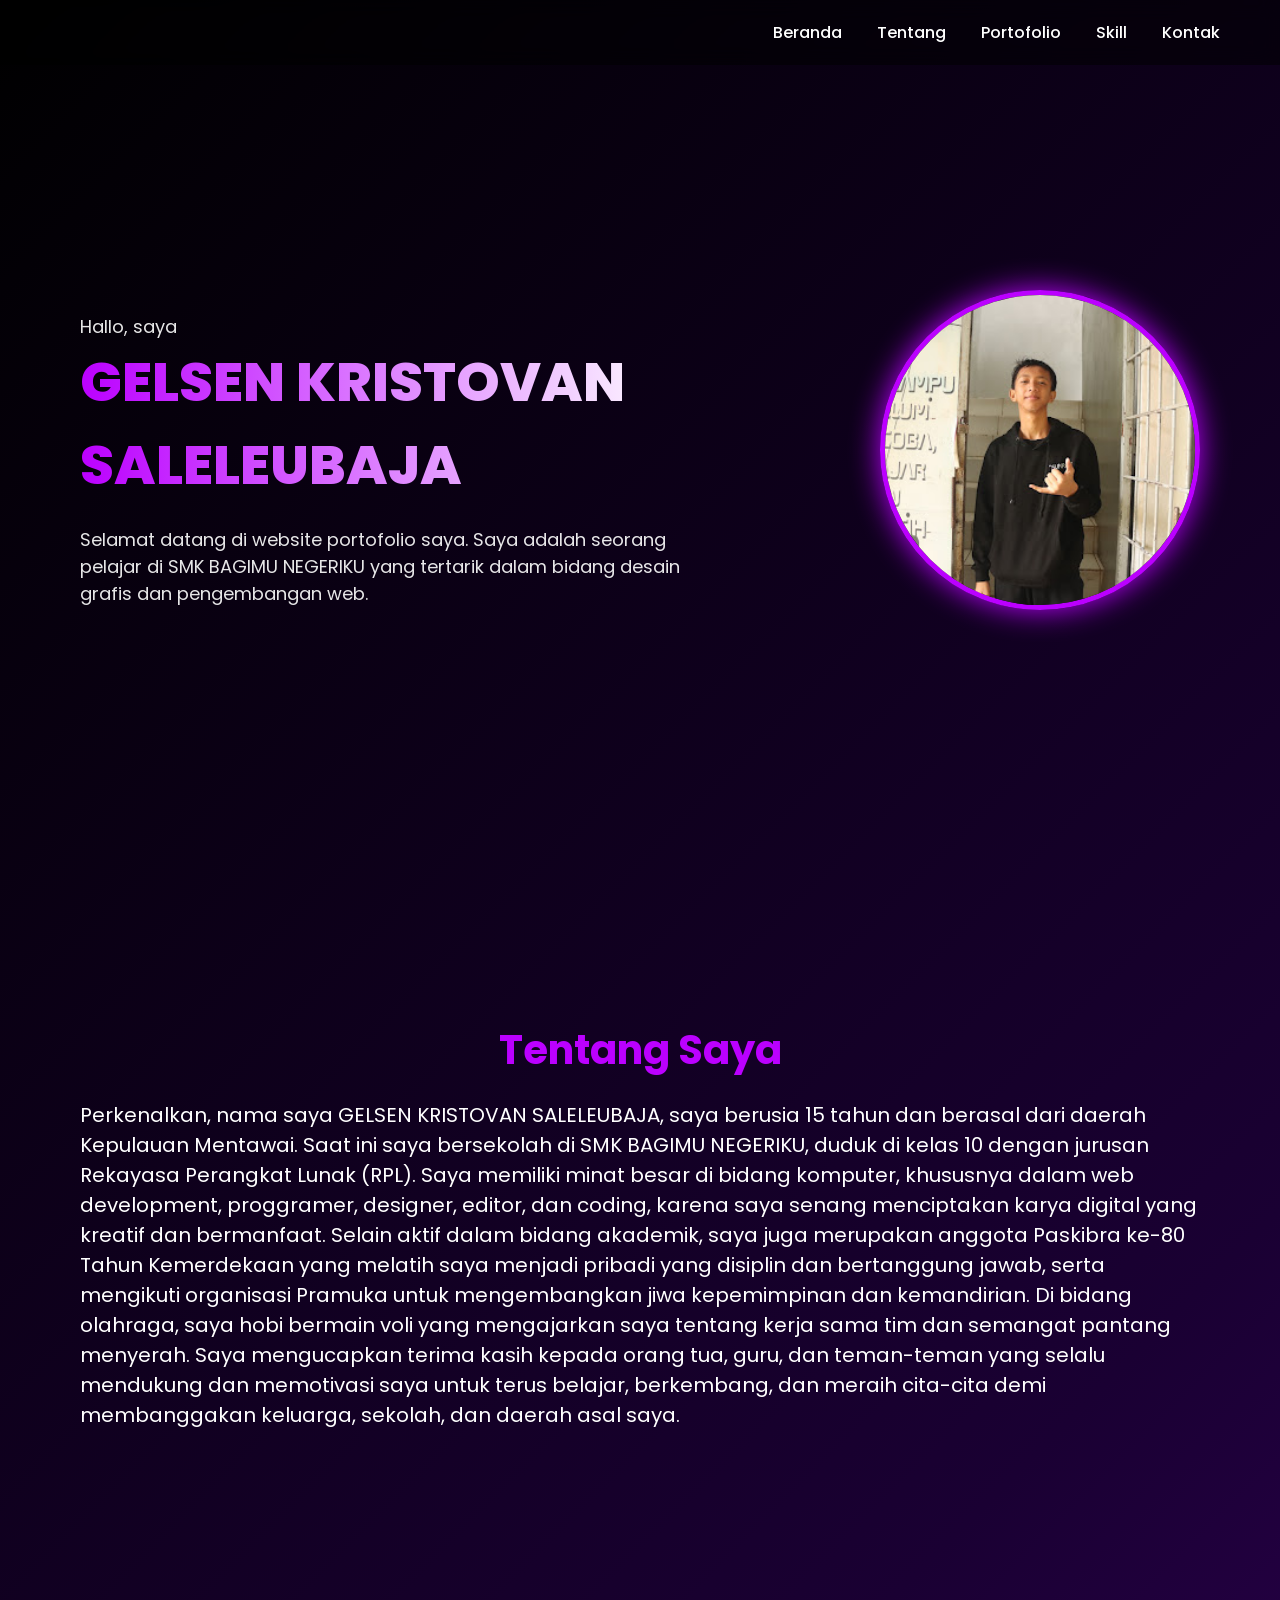
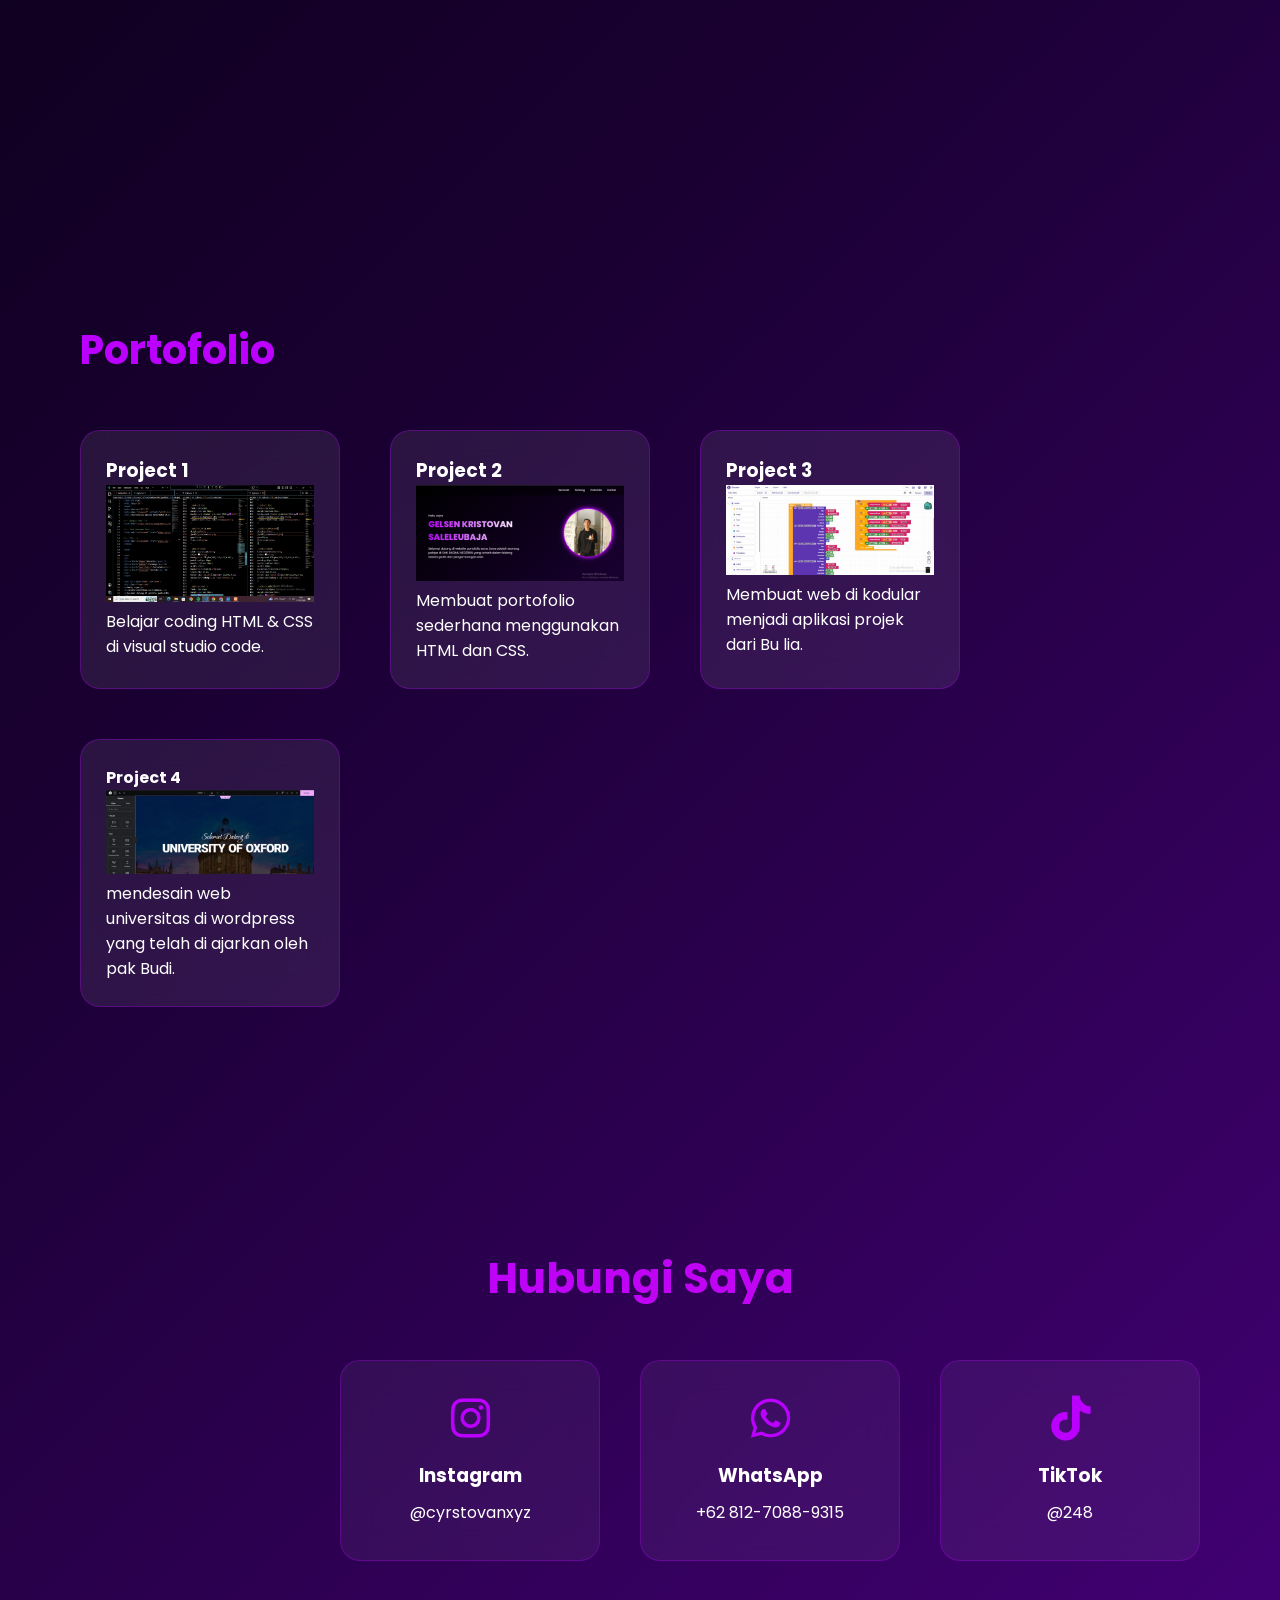
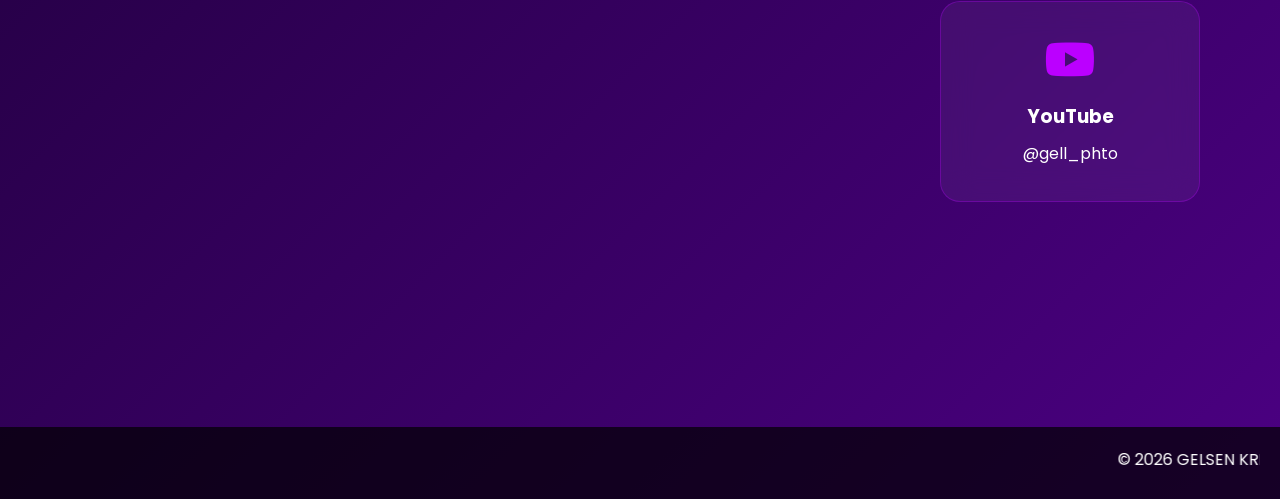
<file: index.html>
<!DOCTYPE html>
<html lang="id">
<head>
<meta charset="UTF-8">
<meta name="viewport" content="width=device-width, initial-scale=1.0">
<title>Portofolio GELSEN KRISTOVAN SALELEUBAJA</title>

<!-- Google Font -->
<link href="https://fonts.googleapis.com/css2?family=Poppins:wght@300;400;600;800&display=swap" rel="stylesheet">

<!-- Font Awesome Icon -->
<link rel="stylesheet" href="https://cdnjs.cloudflare.com/ajax/libs/font-awesome/6.5.0/css/all.min.css">

<!-- CSS -->
<link rel="stylesheet" href="style.css">
</head>

<body>

<nav>
<ul>
<li><a href="#home">Beranda</a></li>
<li><a href="#about">Tentang</a></li>
<li><a href="#portfolio">Portofolio</a></li>
<li><a href="#skill">Skill</a></li>
<li><a href="#contact">Kontak</a></li>
</ul>
</nav>

<section class="home" id="home">
<div class="home-text">
<p>Hallo, saya</p>
<h1>GELSEN KRISTOVAN SALELEUBAJA</h1>
<p>Selamat datang di website portofolio saya. Saya adalah seorang pelajar di SMK BAGIMU NEGERIKU yang tertarik dalam bidang desain grafis dan pengembangan web.</p>
</div>

<div class="home-img">
<!-- GANTI foto.jpg DENGAN FOTO KAMU -->
<img src="gambar/myfto.jpg" alt="Foto Gelsen">
</div>
</section>

<section class="about" id="about">
<h2>Tentang Saya</h2>
<p>Perkenalkan, nama saya GELSEN KRISTOVAN SALELEUBAJA, saya berusia 15 tahun dan berasal dari daerah Kepulauan Mentawai. Saat ini saya bersekolah di SMK BAGIMU NEGERIKU, duduk di kelas 10 dengan jurusan Rekayasa Perangkat Lunak (RPL). Saya memiliki minat besar di bidang komputer, khususnya dalam web development, proggramer, designer, editor, dan coding, karena saya senang menciptakan karya digital yang kreatif dan bermanfaat. Selain aktif dalam bidang akademik, saya juga merupakan anggota Paskibra ke-80 Tahun Kemerdekaan yang melatih saya menjadi pribadi yang disiplin dan bertanggung jawab, serta mengikuti organisasi Pramuka untuk mengembangkan jiwa kepemimpinan dan kemandirian. Di bidang olahraga, saya hobi bermain voli yang mengajarkan saya tentang kerja sama tim dan semangat pantang menyerah. Saya mengucapkan terima kasih kepada orang tua, guru, dan teman-teman yang selalu mendukung dan memotivasi saya untuk terus belajar, berkembang, dan meraih cita-cita demi membanggakan keluarga, sekolah, dan daerah asal saya.
</p>
</section>

<section class="portfolio" id="portfolio">
<h2>Portofolio</h2>
<div class="portfolio-container">

<div class="card">
<h3>Project 1</h3>
<img src="gambar/coding.jpg" alt="Project 1" style="width:100%; height:auto;" >
<p>Belajar coding HTML & CSS di visual studio code.</p>
</div>

<div class="card">
<h3>Project 2</h3>
<img src="gambar/port.jpg" alt="Project 2" style="width:100%; height:auto;" >
<p>Membuat portofolio sederhana menggunakan HTML dan CSS.</p>
</div>

<div class="card">
<h3>Project 3</h3>
<img src="gambar/tot.jpg" alt="Project 3" style="width:100%; height:auto;" >
<p>Membuat web di kodular menjadi aplikasi projek dari Bu lia.</p>
</div>

<iv class="card">
<h4>Project 4</h4>
<img src="gambar/ko.jpg" alt="Project 4" style="width:100%; height:auto;" >
<p>mendesain web universitas di wordpress yang telah di ajarkan oleh pak Budi.</p>
</div>

</div>
</section>

<section class="contact" id="contact">
<h2>Hubungi Saya</h2>

<div class="social-container">

<a href="https://instagram.com/cyrstovanxyz" target="_blank" class="social-card">
<i class="fab fa-instagram"></i>
<h3>Instagram</h3>
<p>@cyrstovanxyz</p>
</a>

<a href="https://wa.me/6281270889315" target="_blank" class="social-card">
<i class="fab fa-whatsapp"></i>
<h3>WhatsApp</h3>
<p>+62 812-7088-9315</p>
</a>

<a href="https://tiktok.com/@jwamentwai" target="_blank" class="social-card">
<i class="fab fa-tiktok"></i>
<h3>TikTok</h3>
<p>@248</p>
</a>

<a href="https://youtube.com/@gell_phto" target="_blank" class="social-card">
<i class="fab fa-youtube"></i>
<h3>YouTube</h3>
<p>@gell_phto</p>
</a>

</div>
</section>

<footer>
<marquee>© 2026 GELSEN KRISTOVAN SALELEUBAJA | All Rights Reserved</marquee>
</footer>

</body>
</html>
</file>
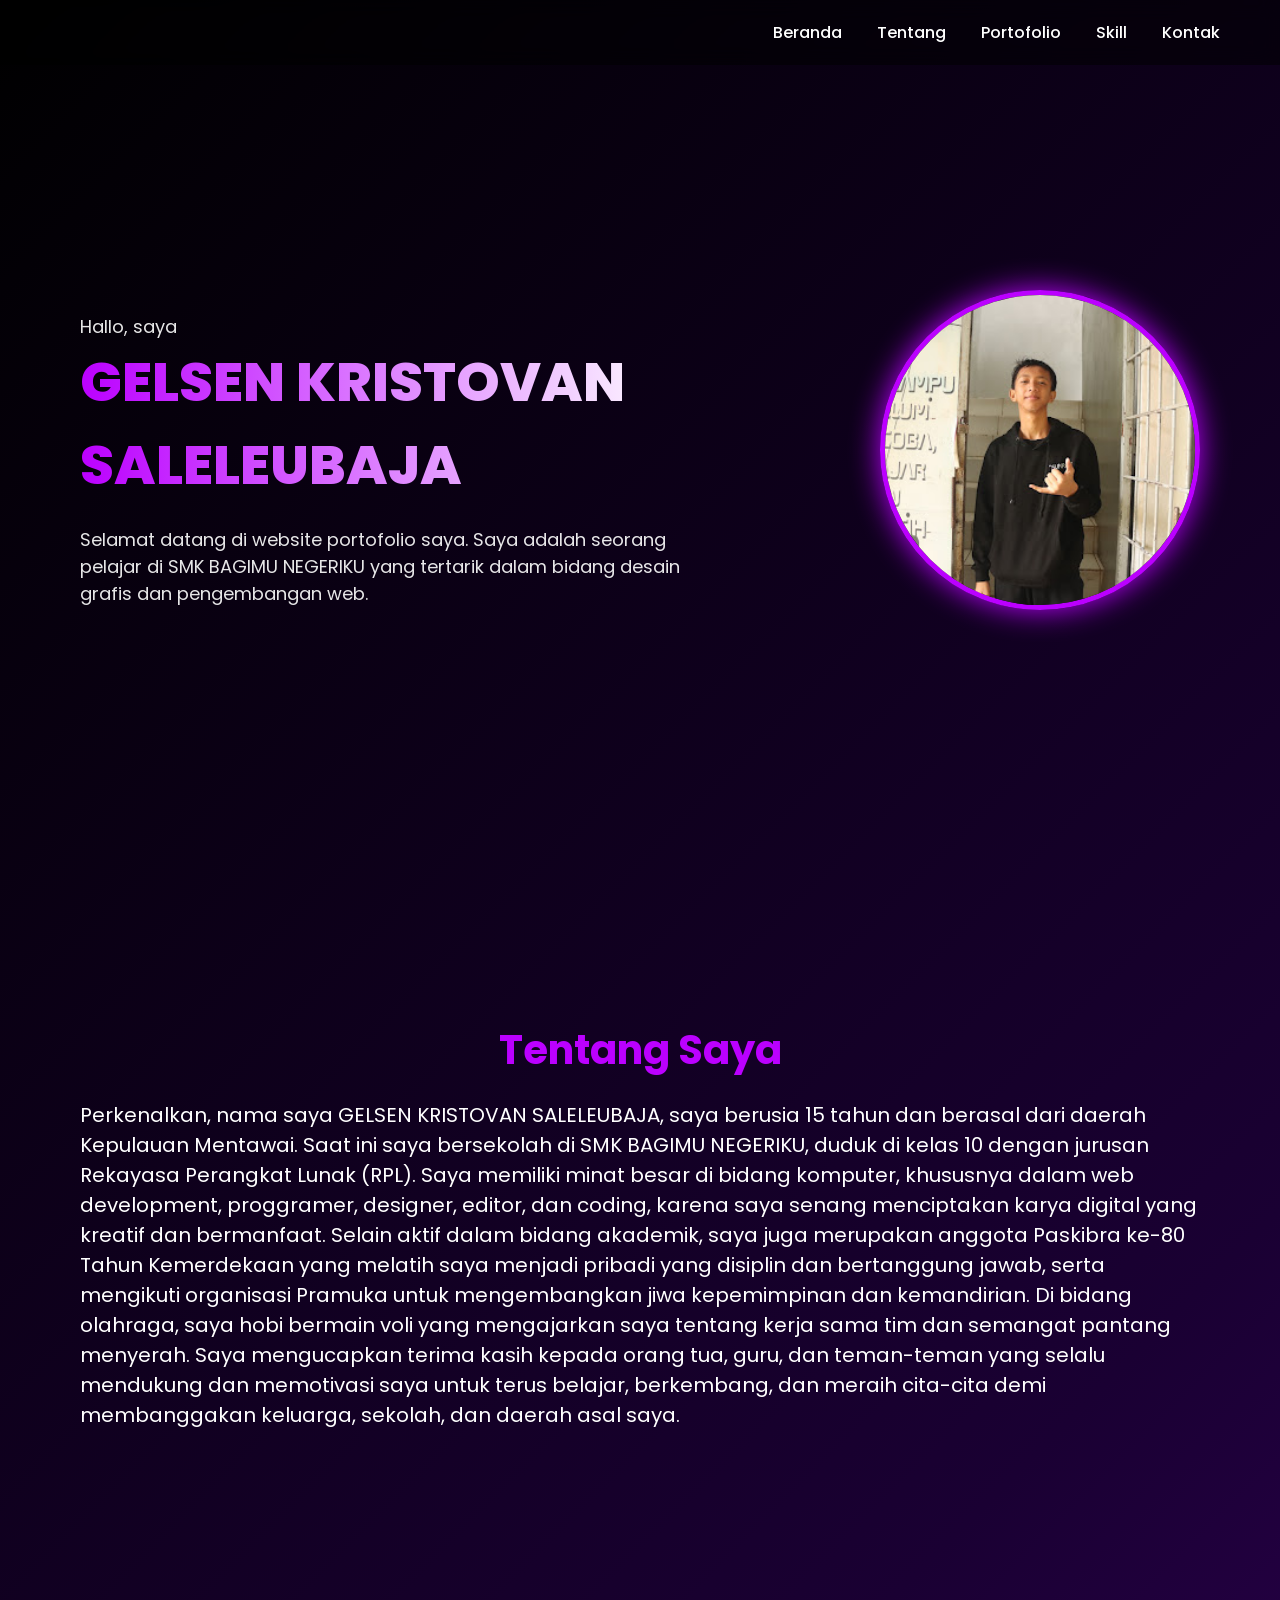
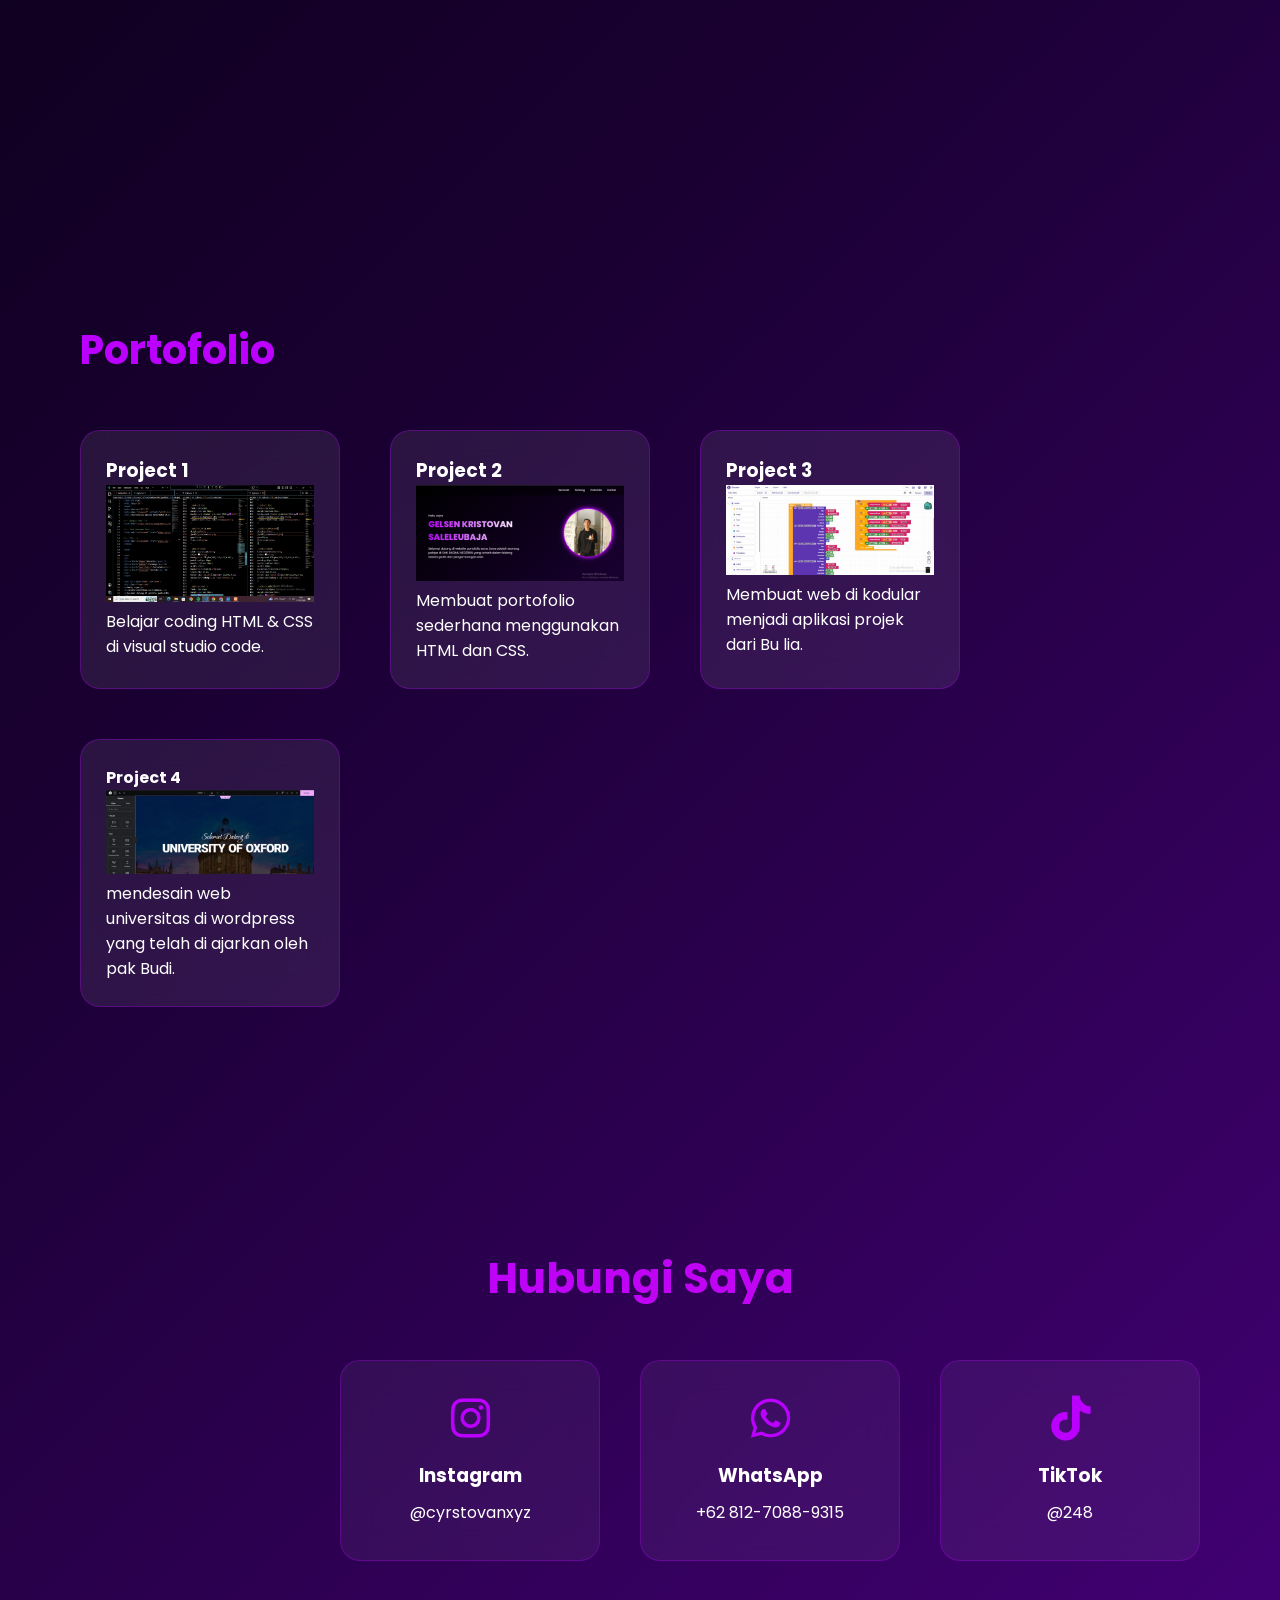
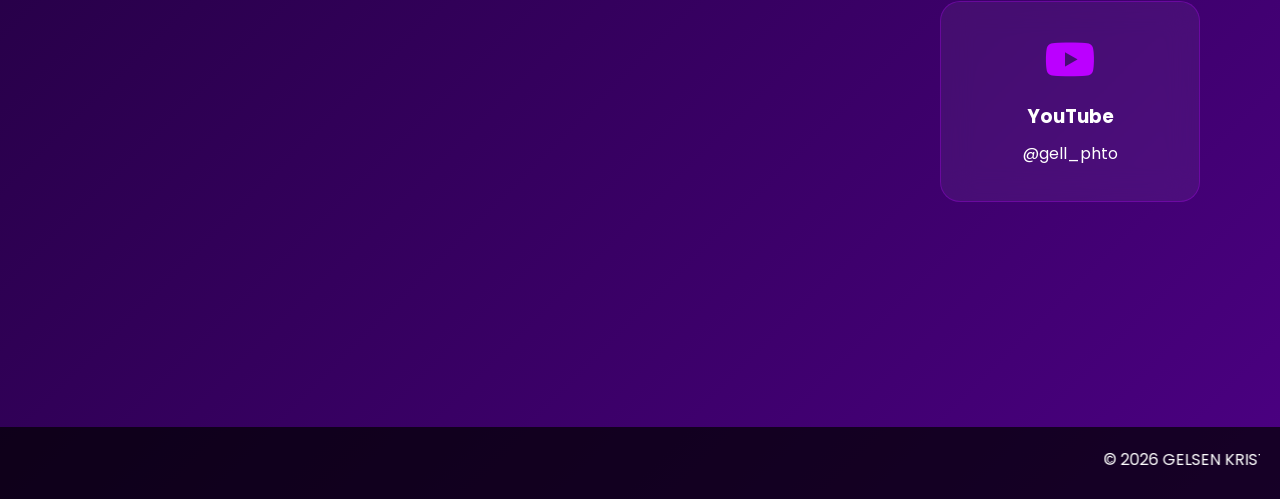
<file: profil.html>
<!DOCTYPE html>
<html lang="id">
<head>
<meta charset="UTF-8">
<meta name="viewport" content="width=device-width, initial-scale=1.0">
<title>Portofolio GELSEN KRISTOVAN SALELEUBAJA</title>

<!-- Google Font -->
<link href="https://fonts.googleapis.com/css2?family=Poppins:wght@300;400;600;800&display=swap" rel="stylesheet">

<!-- Font Awesome Icon -->
<link rel="stylesheet" href="https://cdnjs.cloudflare.com/ajax/libs/font-awesome/6.5.0/css/all.min.css">

<!-- CSS -->
<link rel="stylesheet" href="style.css">
</head>

<body>

<nav>
<ul>
<li><a href="#home">Beranda</a></li>
<li><a href="#about">Tentang</a></li>
<li><a href="#portfolio">Portofolio</a></li>
<li><a href="#skill">Skill</a></li>
<li><a href="#contact">Kontak</a></li>
</ul>
</nav>

<section class="home" id="home">
<div class="home-text">
<p>Hallo, saya</p>
<h1>GELSEN KRISTOVAN SALELEUBAJA</h1>
<p>Selamat datang di website portofolio saya. Saya adalah seorang pelajar di SMK BAGIMU NEGERIKU yang tertarik dalam bidang desain grafis dan pengembangan web.</p>
</div>

<div class="home-img">
<!-- GANTI foto.jpg DENGAN FOTO KAMU -->
<img src="gambar/myfto.jpg" alt="Foto Gelsen">
</div>
</section>

<section class="about" id="about">
<h2>Tentang Saya</h2>
<p>Perkenalkan, nama saya GELSEN KRISTOVAN SALELEUBAJA, saya berusia 15 tahun dan berasal dari daerah Kepulauan Mentawai. Saat ini saya bersekolah di SMK BAGIMU NEGERIKU, duduk di kelas 10 dengan jurusan Rekayasa Perangkat Lunak (RPL). Saya memiliki minat besar di bidang komputer, khususnya dalam web development, proggramer, designer, editor, dan coding, karena saya senang menciptakan karya digital yang kreatif dan bermanfaat. Selain aktif dalam bidang akademik, saya juga merupakan anggota Paskibra ke-80 Tahun Kemerdekaan yang melatih saya menjadi pribadi yang disiplin dan bertanggung jawab, serta mengikuti organisasi Pramuka untuk mengembangkan jiwa kepemimpinan dan kemandirian. Di bidang olahraga, saya hobi bermain voli yang mengajarkan saya tentang kerja sama tim dan semangat pantang menyerah. Saya mengucapkan terima kasih kepada orang tua, guru, dan teman-teman yang selalu mendukung dan memotivasi saya untuk terus belajar, berkembang, dan meraih cita-cita demi membanggakan keluarga, sekolah, dan daerah asal saya.
</p>
</section>

<section class="portfolio" id="portfolio">
<h2>Portofolio</h2>
<div class="portfolio-container">

<div class="card">
<h3>Project 1</h3>
<img src="gambar/coding.jpg" alt="Project 1" style="width:100%; height:auto;" >
<p>Belajar coding HTML & CSS di visual studio code.</p>
</div>

<div class="card">
<h3>Project 2</h3>
<img src="gambar/port.jpg" alt="Project 2" style="width:100%; height:auto;" >
<p>Membuat portofolio sederhana menggunakan HTML dan CSS.</p>
</div>

<div class="card">
<h3>Project 3</h3>
<img src="gambar/tot.jpg" alt="Project 3" style="width:100%; height:auto;" >
<p>Membuat web di kodular menjadi aplikasi projek dari Bu lia.</p>
</div>

<iv class="card">
<h4>Project 4</h4>
<img src="gambar/ko.jpg" alt="Project 4" style="width:100%; height:auto;" >
<p>mendesain web universitas di wordpress yang telah di ajarkan oleh pak Budi.</p>
</div>

</div>
</section>

<section class="contact" id="contact">
<h2>Hubungi Saya</h2>

<div class="social-container">

<a href="https://instagram.com/cyrstovanxyz" target="_blank" class="social-card">
<i class="fab fa-instagram"></i>
<h3>Instagram</h3>
<p>@cyrstovanxyz</p>
</a>

<a href="https://wa.me/6281270889315" target="_blank" class="social-card">
<i class="fab fa-whatsapp"></i>
<h3>WhatsApp</h3>
<p>+62 812-7088-9315</p>
</a>

<a href="https://tiktok.com/@jwamentwai" target="_blank" class="social-card">
<i class="fab fa-tiktok"></i>
<h3>TikTok</h3>
<p>@248</p>
</a>

<a href="https://youtube.com/@gell_phto" target="_blank" class="social-card">
<i class="fab fa-youtube"></i>
<h3>YouTube</h3>
<p>@gell_phto</p>
</a>

</div>
</section>

<footer>
<marquee>© 2026 GELSEN KRISTOVAN SALELEUBAJA | All Rights Reserved</marquee>
</footer>

</body>
</html>
</file>
<file: style.css>
*{
margin:0;
padding:0;
box-sizing:border-box;
font-family:'Poppins',sans-serif;
scroll-behavior:smooth;
}

body{
background:linear-gradient(135deg,#000000,#1a0033,#4b0082);
color:white;
overflow-x:hidden;
}

/* NAVBAR */
nav{
position:fixed;
top:0;
right:0;
width:100%;
padding:20px 60px;
display:flex;
justify-content:flex-end;
background:rgba(0,0,0,0.5);
backdrop-filter:blur(10px);
z-index:1000;
}

nav ul{
list-style:none;
display:flex;
gap:35px;
}

nav ul li a{
text-decoration:none;
color:white;
font-weight:500;
transition:0.3s;
}

nav ul li a:hover{
color:#bb00ff;
}

/* SECTION */
section{
min-height:100vh;
padding:120px 80px;
}

/* HOME */
.home{
display:flex;
justify-content:space-between;
align-items:center;
}

.home-text{
max-width:600px;
}

.home-text h1{
font-size:55px;
font-weight:800;
background:linear-gradient(90deg,#bb00ff,#ffffff);
-webkit-background-clip:text;
-webkit-text-fill-color:transparent;
animation:slideIn 2s ease forwards;
}

.home-text p{
margin-top:20px;
font-size:18px;
opacity:0.9;
}

.home-img{
width:320px;
height:320px;
border-radius:50%;
overflow:hidden;
border:5px solid #bb00ff;
box-shadow:0 0 30px #bb00ff;
animation:float 4s ease-in-out infinite;
}

.home-img img{
width:100%;
height:100%;
object-fit:cover;
}

/* ABOUT */
.about{
text-align:center;
}

.about h2{
font-size:40px;
margin-bottom:20px;
color:#bb00ff;
}

.about p{
text-align:left;
max-width:1500px;
font-size:20px;
}

/* PORTFOLIO */
.portfolio h2{
text-align:left;
font-size:40px;
color:#bb00ff;
margin-bottom:50px;
}

.portfolio-container{
text-align: left;
display:flex;
gap:50px;
justify-content:left;
flex-wrap:wrap;
}

.card{
background:rgba(255,255,255,0.08);
padding:25px;
width:260px;
border-radius:20px;
backdrop-filter:blur(15px);
transition:0.4s;
border:1px solid rgba(187,0,255,0.3);
}

.card:hover{
transform:translateY(-15px);
box-shadow:0 0 25px #bb00ff;
background:rgba(187,0,255,0.2);
}

/* SKILL */
.skill h2{
text-align:center;
font-size:40px;color:#bb00ff;
margin-bottom:50px;
}




/* CONTACT FUTURISTIC */
.contact{
text-align:center;
}

.contact h2{
font-size:42px;
margin-bottom:50px;
background:linear-gradient(90deg,#bb00ff,#c406eb);
-webkit-background-clip:text;
-webkit-text-fill-color:transparent;
}

.social-container{
text-align: center;
display:flex;
justify-content:right;
gap:40px;
flex-wrap:wrap;
}

.social-card{
text-decoration:none;
color:white;
background:rgba(255,255,255,0.05);
padding:35px 30px;
border-radius:20px;
width:260px;
backdrop-filter:blur(15px);
transition:0.4s;
border:1px solid rgba(187,0,255,0.3);
animation:fadeUp 1.5s ease forwards;
}

.social-card i{
font-size:45px;
margin-bottom:20px;
color:#bb00ff;
transition:0.4s;
}

.social-card h3{
margin-bottom:10px;
}

.social-card:hover{
transform:translateY(-15px) scale(1.05);
box-shadow:0 0 25px #bb00ff,0 0 50px #8000ff;
border:1px solid #bb00ff;
}

.social-card:hover i{
color:white;
text-shadow:0 0 20px #bb00ff;
}

/* FOOTER */
footer{
text-align:center;
padding:20px;
background:rgba(0,0,0,0.7);
}

/* ANIMATIONS */
@keyframes slideIn{
from{transform:translateX(-100px);opacity:0;}
to{transform:translateX(0);opacity:1;}
}

@keyframes float{
0%{transform:translateY(0px);}
50%{transform:translateY(-20px);}
100%{transform:translateY(0px);}
}

@keyframes fadeUp{
from{transform:translateY(40px);opacity:0;}
to{transform:translateY(0);opacity:1;}
}

/* RESPONSIVE */
@media(max-width:900px){
.home{
flex-direction:column;
text-align:center;
gap:50px;
}
}
</file>
